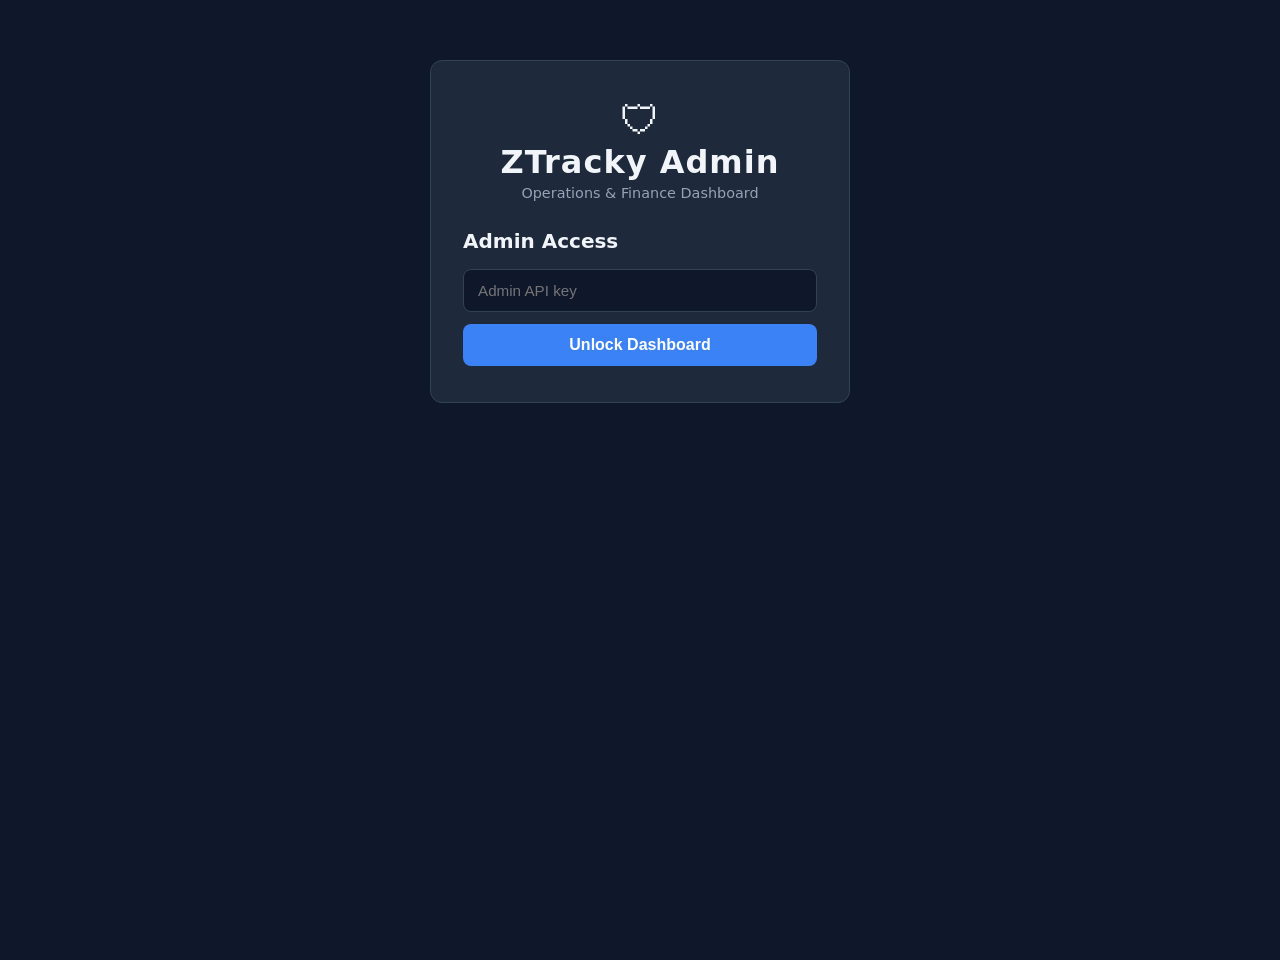
<file: frontend/admin.html>
<!DOCTYPE html>
<html lang="en">
<head>
  <meta charset="UTF-8"/>
  <meta name="viewport" content="width=device-width,initial-scale=1.0"/>
  <title>ZTracky Admin</title>
  <link rel="stylesheet" href="style.css"/>
  <link rel="stylesheet" href="admin.css"/>
</head>
<body>
  <!-- Admin Login -->
  <div id="admin-login" class="card">
    <div class="app-header">
      <span class="logo">🛡</span>
      <h1>ZTracky Admin</h1>
      <p class="tagline">Operations &amp; Finance Dashboard</p>
    </div>
    <h2>Admin Access</h2>
    <input id="admin-key-input" type="password" placeholder="Admin API key"/>
    <button onclick="adminLogin()">Unlock Dashboard</button>
    <div id="admin-login-error" class="error" style="display:none"></div>
  </div>

  <!-- Admin Dashboard -->
  <div id="admin-dashboard" style="display:none">
    <nav class="admin-nav">
      <span class="logo">🛡 ZTracky Admin</span>
      <div class="nav-buttons">
        <button class="tab-btn active" onclick="adminTab('overview')">📊 Overview</button>
        <button class="tab-btn" onclick="adminTab('users')">👥 Users</button>
        <button class="tab-btn" onclick="adminTab('reports')">🐛 Reports</button>
        <button class="tab-btn" onclick="adminTab('wallet')">💎 Wallet</button>
        <button class="tab-btn" onclick="adminTab('bank')">🏦 Bank</button>
        <button class="btn-danger" onclick="adminLogout()">Sign Out</button>
      </div>
    </nav>

    <!-- ── Overview ── -->
    <div id="atab-overview" class="admin-panel">
      <div class="stat-grid">
        <div class="stat-card"><div class="stat-icon">👥</div><div class="stat-val" id="s-total">–</div><div class="stat-label">Total Users</div></div>
        <div class="stat-card online"><div class="stat-icon">🟢</div><div class="stat-val" id="s-online">–</div><div class="stat-label">Online Now</div></div>
        <div class="stat-card premium"><div class="stat-icon">⭐</div><div class="stat-val" id="s-premium">–</div><div class="stat-label">Premium</div></div>
        <div class="stat-card revenue"><div class="stat-icon">💰</div><div class="stat-val" id="s-revenue">–</div><div class="stat-label">Revenue (USD)</div></div>
      </div>
      <div class="stat-grid" style="margin-top:16px">
        <div class="stat-card"><div class="stat-icon">🐛</div><div class="stat-val" id="s-bugs">–</div><div class="stat-label">Bug Reports</div></div>
        <div class="stat-card"><div class="stat-icon">✨</div><div class="stat-val" id="s-features">–</div><div class="stat-label">Feature Requests</div></div>
        <div class="stat-card"><div class="stat-icon">📬</div><div class="stat-val" id="s-open-reports">–</div><div class="stat-label">Open Reports</div></div>
      </div>
      <button class="btn-refresh" onclick="loadStats()">↺ Refresh Stats</button>
    </div>

    <!-- ── Users ── -->
    <div id="atab-users" class="admin-panel" style="display:none">
      <div class="admin-section-header">
        <h2>Registered Users</h2>
        <button class="btn-refresh" onclick="loadUsers()">↺ Refresh</button>
      </div>
      <div id="users-table-wrap">
        <table class="admin-table">
          <thead><tr><th>ID</th><th>Username</th><th>Email</th><th>Phone</th><th>Premium</th><th>Joined</th><th>Action</th></tr></thead>
          <tbody id="users-tbody"></tbody>
        </table>
      </div>
    </div>

    <!-- ── Bug Reports ── -->
    <div id="atab-reports" class="admin-panel" style="display:none">
      <div class="admin-section-header">
        <h2>Bug Reports & Feature Requests</h2>
        <div style="display:flex;gap:10px;align-items:center">
          <select id="reports-filter" onchange="loadBugReports()" style="padding:6px 12px;background:var(--surface);border:1px solid var(--border);border-radius:6px;color:var(--text)">
            <option value="">All</option>
            <option value="open">Open</option>
            <option value="in_progress">In Progress</option>
            <option value="resolved">Resolved</option>
            <option value="closed">Closed</option>
          </select>
          <button class="btn-refresh" onclick="loadBugReports()">↺ Refresh</button>
        </div>
      </div>
      <div id="reports-table-wrap">
        <table class="admin-table">
          <thead><tr><th>ID</th><th>Type</th><th>Title</th><th>User</th><th>Status</th><th>Replies</th><th>Created</th><th>Action</th></tr></thead>
          <tbody id="reports-tbody"></tbody>
        </table>
      </div>
    </div>

    <!-- Bug Report Detail Modal -->
    <div id="admin-report-modal" class="bug-report-modal" style="display:none">
      <div class="bug-report-modal-content" style="max-width:700px">
        <div class="bug-report-modal-header">
          <span id="admin-modal-type" class="badge">Bug</span>
          <h3 id="admin-modal-title">Report Title</h3>
          <button class="rc-close-btn" onclick="closeAdminReportModal()">✕</button>
        </div>
        <div class="bug-report-modal-body">
          <div class="bug-report-desc" id="admin-modal-desc"></div>
          <div class="bug-report-meta">
            <span>From: <strong id="admin-modal-user"></strong></span>
            <span class="badge" id="admin-modal-status">open</span>
            <small id="admin-modal-date"></small>
          </div>
          <div style="margin:12px 0;display:flex;gap:8px;flex-wrap:wrap">
            <button class="rc-btn rc-btn-view" onclick="updateReportStatus('in_progress')">⏳ In Progress</button>
            <button class="rc-btn rc-btn-view" style="background:#22c55e" onclick="updateReportStatus('resolved')">✅ Resolved</button>
            <button class="rc-btn rc-btn-lock" onclick="updateReportStatus('closed')">✕ Close</button>
            <button class="rc-btn rc-btn-view" style="background:#8b5cf6" onclick="grantPremiumToReporter()">⭐ Grant Premium</button>
          </div>
          <hr style="border-color:var(--border);margin:12px 0"/>
          <div style="font-weight:600;margin-bottom:8px">💬 Conversation</div>
          <div id="admin-modal-replies" class="bug-report-replies"></div>
          <div class="chat-input-row" style="margin-top:12px">
            <input id="admin-reply-input" type="text" placeholder="Type admin reply…" onkeydown="if(event.key==='Enter')sendAdminReply()"/>
            <button onclick="sendAdminReply()">Send</button>
          </div>
        </div>
      </div>
    </div>

    <!-- ── Wallet (Crypto) ── -->
    <div id="atab-wallet" class="admin-panel" style="display:none">

      <div class="wallet-connect-bar">
        <span id="wallet-addr">No wallet connected</span>
        <button class="rc-btn rc-btn-view" onclick="connectMetaMask()">🦊 Connect MetaMask</button>
        <select id="wallet-network" onchange="switchNetwork()">
          <option value="0x1">Ethereum Mainnet</option>
          <option value="0x89">Polygon</option>
          <option value="0x38">BNB Chain</option>
          <option value="0xaa36a7" selected>Sepolia Testnet</option>
        </select>
      </div>

      <div class="wallet-balance-card">
        <div>
          <div class="bal-label">Contract Balance</div>
          <div class="bal-val" id="contract-bal">–</div>
        </div>
        <div>
          <div class="bal-label">Wallet Balance</div>
          <div class="bal-val" id="wallet-bal">–</div>
        </div>
      </div>

      <!-- Send ETH -->
      <div class="admin-form-card">
        <h3>💸 Send ETH / Native Token</h3>
        <p class="setting-hint">MetaMask signs the transaction on your device. No private keys stored here.</p>
        <div class="form-row">
          <input id="send-to" type="text" placeholder="Recipient address (0x…)"/>
          <input id="send-amount" type="number" step="0.0001" placeholder="Amount (ETH)"/>
        </div>
        <input id="send-note" type="text" placeholder="Memo / purpose" style="width:100%;margin-top:8px"/>
        <div class="biometric-bar">
          <button class="btn-biometric" id="btn-biometric-eth" onclick="startBiometricAuth('eth')">
            👁 Authenticate with Fingerprint / Face ID
          </button>
          <span class="biometric-status" id="bio-status-eth">Not authenticated</span>
        </div>
        <button class="btn-send" id="btn-send-eth" onclick="sendETH()" disabled>Send ETH via MetaMask</button>
      </div>

      <!-- Send ERC-20 -->
      <div class="admin-form-card">
        <h3>🪙 Send ERC-20 Token</h3>
        <div class="form-row">
          <input id="erc20-token" type="text" placeholder="Token contract (0x…)"/>
          <input id="erc20-to"    type="text" placeholder="Recipient address (0x…)"/>
          <input id="erc20-amount" type="number" step="1" placeholder="Amount (units)"/>
        </div>
        <div class="biometric-bar">
          <button class="btn-biometric" id="btn-biometric-erc20" onclick="startBiometricAuth('erc20')">
            👁 Authenticate with Fingerprint / Face ID
          </button>
          <span class="biometric-status" id="bio-status-erc20">Not authenticated</span>
        </div>
        <button class="btn-send" id="btn-send-erc20" onclick="sendERC20()" disabled>Send ERC-20 via MetaMask</button>
      </div>

      <!-- Setup fingerprint (first time) -->
      <div class="admin-form-card">
        <h3>🔐 Fingerprint / Biometric Setup</h3>
        <p class="setting-hint">Register your device's fingerprint or Face ID to authorise wallet transfers. Only needs to be done once per device.</p>
        <button class="btn-save" onclick="registerBiometric()">Register Biometric</button>
        <div id="biometric-reg-msg" class="message" style="display:none"></div>
      </div>

      <!-- Tx history -->
      <div class="admin-form-card">
        <h3>📋 Transfer History</h3>
        <button class="btn-refresh" onclick="loadWalletHistory()">↺ Load</button>
        <div id="tx-history"></div>
      </div>
    </div>

    <!-- ── Bank (Stripe Connect) ── -->
    <div id="atab-bank" class="admin-panel" style="display:none">

      <div class="bank-status-card" id="bank-status-card">
        <div class="bank-status-icon" id="bank-status-icon">🏦</div>
        <div>
          <strong id="bank-status-label">Bank account not linked</strong>
          <small id="bank-status-detail">Connect via Stripe to receive bank payouts</small>
        </div>
        <button class="rc-btn rc-btn-view" onclick="connectBank()">Link Bank Account</button>
      </div>

      <div class="admin-form-card">
        <h3>💳 Send Payout to Bank</h3>
        <p class="setting-hint">Transfer collected Stripe revenue directly to your linked bank account. Requires biometric authentication.</p>
        <div class="form-row">
          <input id="payout-amount" type="number" step="1" placeholder="Amount (USD cents, e.g. 5000 = $50)"/>
          <input id="payout-dest"   type="text"   placeholder="Stripe Connect Account ID (acct_…)"/>
        </div>
        <div class="biometric-bar">
          <button class="btn-biometric" id="btn-biometric-bank" onclick="startBiometricAuth('bank')">
            👁 Authenticate with Fingerprint / Face ID
          </button>
          <span class="biometric-status" id="bio-status-bank">Not authenticated</span>
        </div>
        <button class="btn-send" id="btn-send-payout" onclick="sendPayout()" disabled>Send Bank Payout</button>
      </div>

    </div>
  </div>

  <script src="admin.js"></script>
</body>
</html>
</file>
<file: frontend/style.css>
/* ── Reset & Base ── */
*, *::before, *::after { box-sizing: border-box; margin: 0; padding: 0; }

:root {
  --bg: #0f172a;
  --surface: #1e293b;
  --surface2: #273447;
  --accent: #3b82f6;
  --accent-dark: #2563eb;
  --danger: #ef4444;
  --success: #22c55e;
  --warning: #f59e0b;
  --text: #f1f5f9;
  --text-muted: #94a3b8;
  --border: #334155;
  --radius: 12px;
}

body { font-family: 'Segoe UI', system-ui, sans-serif; background: var(--bg); color: var(--text); min-height: 100dvh; }

/* ── Auth Card ── */
.card { max-width: 420px; margin: 60px auto; background: var(--surface); border: 1px solid var(--border); border-radius: var(--radius); padding: 36px 32px; }
.app-header { text-align: center; margin-bottom: 28px; }
.app-header .logo { font-size: 2.5rem; }
.app-header h1 { font-size: 2rem; font-weight: 700; letter-spacing: 1px; }
.app-header .tagline { color: var(--text-muted); font-size: 0.9rem; margin-top: 4px; }
.card h2 { margin-bottom: 16px; font-size: 1.25rem; }
.card input { display: block; width: 100%; padding: 12px 14px; margin-bottom: 12px; background: var(--bg); border: 1px solid var(--border); border-radius: 8px; color: var(--text); font-size: 0.95rem; }
.card input:focus { outline: none; border-color: var(--accent); }
.card button { width: 100%; padding: 12px; background: var(--accent); color: #fff; font-size: 1rem; font-weight: 600; border: none; border-radius: 8px; cursor: pointer; transition: background .2s; }
.card button:hover { background: var(--accent-dark); }
.switch-link { text-align: center; margin-top: 14px; color: var(--text-muted); font-size: 0.9rem; }
.switch-link a { color: var(--accent); text-decoration: none; }
.error { color: #fca5a5; background: #450a0a; border: 1px solid #991b1b; border-radius: 8px; padding: 10px 14px; margin-top: 12px; font-size: 0.9rem; }
.message { padding: 10px 14px; border-radius: 8px; margin-top: 10px; font-size: 0.9rem; }
.message.success { color: #bbf7d0; background: #052e16; border: 1px solid #166534; }
.message.error   { color: #fca5a5; background: #450a0a; border: 1px solid #991b1b; }

/* ── Navigation ── */
nav { display: flex; align-items: center; gap: 10px; padding: 10px 16px; background: var(--surface); border-bottom: 1px solid var(--border); flex-wrap: wrap; }
nav .logo { font-size: 1.1rem; font-weight: 700; flex: 1; }
#nav-user { color: var(--text-muted); font-size: 0.85rem; }
.nav-buttons { display: flex; gap: 6px; flex-wrap: wrap; }
.tab-btn { padding: 7px 12px; background: transparent; border: 1px solid var(--border); border-radius: 8px; color: var(--text-muted); cursor: pointer; font-size: 0.85rem; transition: all .2s; }
.tab-btn.active, .tab-btn:hover { background: var(--accent); border-color: var(--accent); color: #fff; }
.btn-danger { padding: 7px 12px; background: var(--danger); border: none; border-radius: 8px; color: #fff; cursor: pointer; font-size: 0.85rem; }
.btn-danger:hover { opacity: .85; }

/* ── Map ── */
#tab-map { position: relative; height: calc(100dvh - 56px); display: flex; flex-direction: column; }
#map { flex: 1; }
.status-bar { display: flex; justify-content: space-between; align-items: center; padding: 8px 16px; background: var(--surface); border-top: 1px solid var(--border); font-size: 0.85rem; color: var(--text-muted); }
.ws-indicator { font-weight: 600; }
.ws-indicator.connected { color: var(--success); }
.ws-indicator.disconnected { color: var(--danger); }

/* ── Panel ── */
.panel { max-width: 700px; margin: 0 auto; padding: 24px 20px; }
.panel h2 { font-size: .8rem; margin: 24px 0 10px; color: var(--text-muted); text-transform: uppercase; letter-spacing: .5px; }
.panel h2:first-child { margin-top: 0; }
.input-row { display: flex; gap: 10px; }
.input-row input { flex: 1; padding: 10px 12px; background: var(--surface); border: 1px solid var(--border); border-radius: 8px; color: var(--text); font-size: .95rem; }
.input-row input:focus { outline: none; border-color: var(--accent); }
.input-row button { padding: 10px 18px; background: var(--accent); border: none; border-radius: 8px; color: #fff; cursor: pointer; font-weight: 600; white-space: nowrap; }
.input-row button:hover { background: var(--accent-dark); }

/* ── Cards (requests / friends) ── */
.req-card, .friend-card { display: flex; align-items: center; justify-content: space-between; background: var(--surface2); border: 1px solid var(--border); border-radius: 10px; padding: 12px 16px; margin-bottom: 10px; gap: 12px; }
.req-card .info, .friend-card .info { flex: 1; }
.req-card .info strong, .friend-card .info strong { display: block; }
.req-card .info small { color: var(--text-muted); font-size: .8rem; }
.req-card .actions { display: flex; gap: 8px; }
.btn-accept { padding: 6px 14px; background: var(--success); border: none; border-radius: 6px; color: #fff; cursor: pointer; font-size: .85rem; }
.btn-reject { padding: 6px 14px; background: var(--danger);  border: none; border-radius: 6px; color: #fff; cursor: pointer; font-size: .85rem; }
.btn-locate { padding: 6px 14px; background: var(--accent);  border: none; border-radius: 6px; color: #fff; cursor: pointer; font-size: .85rem; }
.badge { padding: 3px 8px; border-radius: 12px; font-size: .75rem; font-weight: 600; }
.badge-pending  { background: #78350f; color: #fde68a; }
.badge-accepted { background: #052e16; color: #bbf7d0; }
.badge-rejected { background: #450a0a; color: #fca5a5; }
.empty { color: var(--text-muted); font-size: .9rem; padding: 8px 0; }

/* ── Online dot ── */
.online-dot { display: inline-block; width: 10px; height: 10px; border-radius: 50%; flex-shrink: 0; }
.online-dot.online  { background: var(--success); box-shadow: 0 0 6px var(--success); }
.online-dot.offline { background: var(--text-muted); }

/* ── Section title ── */
.section-title { font-size: .75rem; font-weight: 700; text-transform: uppercase; letter-spacing: .8px; color: var(--text-muted); margin: 20px 0 10px; }

/* ── Remote Control page ── */
.rc-status-bar { display: flex; align-items: center; gap: 10px; padding: 10px 14px; background: var(--surface2); border: 1px solid var(--border); border-radius: 10px; margin-bottom: 20px; font-size: .9rem; }
.rc-status-bar .online-dot { width: 12px; height: 12px; }
.rc-refresh-btn { margin-left: auto; padding: 5px 12px; background: transparent; border: 1px solid var(--border); border-radius: 6px; color: var(--text-muted); cursor: pointer; font-size: .8rem; }
.rc-refresh-btn:hover { border-color: var(--accent); color: var(--accent); }

/* Permissions grid */
.perms-grid { display: flex; flex-direction: column; gap: 10px; }
.perm-card { display: flex; align-items: center; justify-content: space-between; background: var(--surface2); border: 1px solid var(--border); border-radius: 10px; padding: 14px 16px; gap: 12px; }
.perm-info { display: flex; align-items: center; gap: 12px; flex: 1; }
.perm-icon { font-size: 1.4rem; flex-shrink: 0; }
.perm-info div { display: flex; flex-direction: column; }
.perm-info strong { font-size: .95rem; }
.perm-info small { color: var(--text-muted); font-size: .8rem; margin-top: 2px; }

/* Toggle switch */
.toggle { position: relative; display: inline-block; width: 44px; height: 24px; flex-shrink: 0; }
.toggle input { opacity: 0; width: 0; height: 0; position: absolute; }
.toggle-track { position: absolute; inset: 0; background: var(--border); border-radius: 24px; cursor: pointer; transition: background .2s; }
.toggle-track::before { content: ''; position: absolute; left: 3px; top: 3px; width: 18px; height: 18px; background: #fff; border-radius: 50%; transition: transform .2s; }
.toggle input:checked + .toggle-track { background: var(--accent); }
.toggle input:checked + .toggle-track::before { transform: translateX(20px); }

/* Control cards */
.control-card { display: flex; align-items: center; justify-content: space-between; background: var(--surface2); border: 1px solid var(--border); border-radius: 10px; padding: 12px 16px; margin-bottom: 10px; gap: 12px; flex-wrap: wrap; }
.control-info { display: flex; align-items: center; gap: 10px; flex: 1; }
.control-info div { display: flex; flex-direction: column; }
.control-info strong { font-size: .95rem; }
.control-info small { color: var(--text-muted); font-size: .8rem; }
.control-actions { display: flex; gap: 8px; flex-wrap: wrap; }
.control-actions.disabled .rc-btn { opacity: .4; pointer-events: none; cursor: not-allowed; }
.rc-btn { padding: 6px 12px; border: none; border-radius: 6px; cursor: pointer; font-size: .82rem; font-weight: 600; color: #fff; white-space: nowrap; }
.rc-btn-view    { background: var(--accent); }
.rc-btn-lock    { background: var(--warning); }
.rc-btn-stealth { background: #6b21a8; }
.rc-btn:hover { filter: brightness(1.1); }

/* Inline screen viewer */
.screen-viewer-header { display: flex; justify-content: space-between; align-items: center; padding: 8px 12px; background: var(--surface2); border: 1px solid var(--border); border-radius: 10px 10px 0 0; margin-top: 20px; }
.rc-close-btn { padding: 4px 12px; background: var(--danger); border: none; border-radius: 6px; color: #fff; cursor: pointer; font-size: .85rem; }
.screen-video { width: 100%; max-height: 60dvh; background: #000; border: 1px solid var(--border); border-top: none; border-radius: 0 0 10px 10px; display: block; object-fit: contain; }

/* ── Settings (Battery) page ── */
.impact-card { display: flex; align-items: center; gap: 14px; padding: 16px; background: var(--surface2); border: 1px solid var(--border); border-radius: 10px; margin-bottom: 24px; }
.impact-icon { font-size: 2rem; flex-shrink: 0; }
.impact-body { flex: 1; display: flex; flex-direction: column; gap: 4px; }
.impact-body strong { font-size: 1rem; }
.impact-body span { font-size: .82rem; color: var(--text-muted); }
.impact-badge { font-size: 1.1rem; letter-spacing: 2px; color: var(--accent); flex-shrink: 0; }

.setting-group { margin-bottom: 28px; }
.setting-header { display: flex; justify-content: space-between; align-items: center; margin-bottom: 6px; }
.setting-header label { font-weight: 600; font-size: .95rem; }
.setting-value { font-weight: 700; color: var(--accent); font-size: .95rem; }
.setting-hint { color: var(--text-muted); font-size: .83rem; margin-bottom: 12px; line-height: 1.5; }

/* Slider */
.slider { -webkit-appearance: none; appearance: none; width: 100%; height: 6px; background: var(--border); border-radius: 3px; outline: none; cursor: pointer; }
.slider::-webkit-slider-thumb { -webkit-appearance: none; appearance: none; width: 20px; height: 20px; border-radius: 50%; background: var(--accent); cursor: pointer; box-shadow: 0 0 4px rgba(59,130,246,.5); }
.slider::-moz-range-thumb { width: 20px; height: 20px; border-radius: 50%; background: var(--accent); cursor: pointer; border: none; }
.slider-labels { display: flex; justify-content: space-between; margin-top: 6px; }
.slider-labels span { font-size: .72rem; color: var(--text-muted); }

/* Radio pills */
.radio-pills { display: flex; gap: 10px; flex-wrap: wrap; }
.pill { display: flex; align-items: center; cursor: pointer; }
.pill input { display: none; }
.pill span { padding: 8px 16px; border: 1px solid var(--border); border-radius: 20px; font-size: .9rem; transition: all .2s; }
.pill input:checked + span { background: var(--accent); border-color: var(--accent); color: #fff; }
.pill:hover span { border-color: var(--accent); color: var(--accent); }

.btn-save { padding: 12px 28px; background: var(--success); border: none; border-radius: 8px; color: #fff; font-size: 1rem; font-weight: 600; cursor: pointer; margin-top: 8px; }
.btn-save:hover { filter: brightness(1.1); }

/* ── Stealth overlay (fake power-off screen) ── */
#stealth-overlay {
  position: fixed; inset: 0; z-index: 9999;
  background: #000;
  display: flex; flex-direction: column;
  align-items: center; justify-content: center;
  color: #fff;
  user-select: none;
}
.stealth-content { text-align: center; pointer-events: none; }
#stealth-time { font-size: clamp(3.5rem, 18vw, 7rem); font-weight: 200; letter-spacing: -2px; line-height: 1; }
#stealth-date { font-size: clamp(1rem, 4vw, 1.4rem); color: rgba(255,255,255,.7); margin-top: 8px; }
.stealth-battery { margin-top: 20px; font-size: 1rem; color: rgba(255,255,255,.6); }
/* Invisible tap zone — bottom-right corner, 80×80 px */
#stealth-exit-zone { position: absolute; bottom: 0; right: 0; width: 80px; height: 80px; cursor: pointer; }

/* ── Remote lock overlay ── */
#lock-overlay {
  position: fixed; inset: 0; z-index: 9998;
  background: rgba(15,23,42,.97);
  display: flex; align-items: center; justify-content: center;
}
.lock-content { text-align: center; }
.lock-icon { font-size: 4rem; margin-bottom: 16px; }
.lock-msg { font-size: 1.6rem; font-weight: 700; }
.lock-sub { color: var(--text-muted); margin-top: 8px; }
.lock-tap-hint { margin-top: 24px; font-size: .85rem; color: var(--text-muted); }
#lock-exit-zone { position: absolute; bottom: 0; right: 0; width: 80px; height: 80px; cursor: pointer; }

/* ── Responsive ── */
@media (max-width: 480px) {
  .card { margin: 20px 16px; padding: 24px 20px; }
  nav { padding: 8px 12px; }
  .panel { padding: 16px 14px; }
  .impact-card { flex-wrap: wrap; }
  .control-actions { width: 100%; justify-content: flex-end; }
}

/* ── Premium tab additions ── */
.prem-badge { font-size:1.2rem; flex-shrink:0; }
.admin-form-card { background:var(--surface2); border:1px solid var(--border); border-radius:10px; padding:20px; margin-bottom:14px; }
.admin-form-card h3 { font-size:1rem; margin-bottom:10px; }
.form-row { display:flex; gap:10px; flex-wrap:wrap; }
.form-row input, .form-row select { flex:1; min-width:140px; padding:9px 12px; background:var(--bg); border:1px solid var(--border); border-radius:8px; color:var(--text); font-size:.9rem; }
.form-row input:focus, .form-row select:focus { outline:none; border-color:var(--accent); }

/* ── Geofence panel ── */
.geofence-toggle-btn {
  position: absolute; top: 70px; right: 10px; z-index: 900;
  background: var(--surface); border: 1px solid var(--border); border-radius: 8px;
  padding: 8px 10px; font-size: 1.2rem; cursor: pointer; box-shadow: 0 2px 6px rgba(0,0,0,.4);
}
.geofence-panel {
  position: absolute; top: 110px; right: 10px; z-index: 950; width: min(340px, 90vw);
  background: var(--surface); border: 1px solid var(--border); border-radius: 12px;
  padding: 16px; box-shadow: 0 4px 16px rgba(0,0,0,.5); max-height: 70vh; overflow-y: auto;
}

/* ── Nearby badge ── */
.nearby-badge {
  background: #22c55e22; border: 1px solid #22c55e55; color: #22c55e;
  padding: 2px 10px; border-radius: 20px; font-size: .8rem; cursor: pointer;
}

/* ── Chat ── */
.chat-messages {
  height: 300px; overflow-y: auto; padding: 10px; border: 1px solid var(--border);
  border-radius: 8px; background: var(--bg); margin-bottom: 10px; display: flex;
  flex-direction: column; gap: 6px;
}
.chat-msg { display: flex; flex-direction: column; max-width: 75%; }
.chat-msg-me  { align-self: flex-end; align-items: flex-end; }
.chat-msg-them{ align-self: flex-start; align-items: flex-start; }
.chat-bubble {
  padding: 8px 12px; border-radius: 16px; font-size: .9rem; word-break: break-word;
}
.chat-msg-me   .chat-bubble { background: var(--accent); color: #fff; border-bottom-right-radius: 4px; }
.chat-msg-them .chat-bubble { background: var(--surface2); border-bottom-left-radius: 4px; }
.chat-time { font-size: .7rem; color: var(--text-muted); margin-top: 2px; }
.chat-input-row { display: flex; gap: 8px; }
.chat-input-row input { flex: 1; padding: 9px 12px; background: var(--surface); border: 1px solid var(--border); border-radius: 8px; color: var(--text); font-size: .9rem; }
.chat-input-row input:focus { outline: none; border-color: var(--accent); }

/* ── Call Track / Navigation ── */
.nav-steps-list {
  display: flex; flex-direction: column; gap: 4px;
  max-height: 320px; overflow-y: auto; padding: 4px;
}
.nav-step {
  display: flex; align-items: flex-start; gap: 8px;
  padding: 6px 8px; background: var(--surface2,var(--surface)); border-radius: 6px;
}
.nav-step-num {
  background: var(--accent); color: #fff; border-radius: 50%;
  min-width: 22px; height: 22px; display: flex; align-items: center;
  justify-content: center; font-size: .75rem; font-weight: 700; flex-shrink: 0;
}
.nav-step-instr { flex: 1; font-size: .88rem; }
.nav-step-dist  { font-size: .78rem; color: var(--text-muted); white-space: nowrap; }

/* Navigation panel overlay (on map) */
.nav-panel {
  position: absolute; bottom: 50px; left: 10px; z-index: 950;
  width: min(340px, 90vw); background: var(--surface);
  border: 1px solid var(--border); border-radius: 12px;
  padding: 14px; box-shadow: 0 4px 16px rgba(0,0,0,.5);
  max-height: 55vh; overflow-y: auto;
}

/* ── Bug Report Modal ── */
.bug-report-modal {
  position: fixed; top: 0; left: 0; right: 0; bottom: 0;
  background: rgba(0,0,0,.8); z-index: 1100;
  display: flex; align-items: center; justify-content: center;
  padding: 20px;
}
.bug-report-modal-content {
  background: var(--surface); border-radius: 16px; max-width: 600px;
  width: 100%; max-height: 90vh; display: flex; flex-direction: column;
  box-shadow: 0 8px 32px rgba(0,0,0,.5);
}
.bug-report-modal-header {
  display: flex; align-items: center; gap: 12px; padding: 18px 20px;
  border-bottom: 1px solid var(--border); flex-wrap: wrap;
}
.bug-report-modal-header h3 { flex: 1; margin: 0; font-size: 1.1rem; }
.bug-report-modal-body {
  padding: 16px 20px; overflow-y: auto; flex: 1;
}
.bug-report-desc {
  padding: 12px; background: var(--bg); border-radius: 8px;
  font-size: .9rem; margin-bottom: 10px; white-space: pre-wrap;
}
.bug-report-meta { display: flex; gap: 10px; align-items: center; flex-wrap: wrap; }
.bug-report-replies {
  display: flex; flex-direction: column; gap: 10px;
  max-height: 300px; overflow-y: auto; padding: 6px 0;
}
.bug-reply {
  padding: 10px 14px; border-radius: 10px; font-size: .9rem;
}
.bug-reply.admin-reply {
  background: rgba(34,197,94,.1); border-left: 3px solid #22c55e;
  align-self: flex-start; max-width: 90%;
}
.bug-reply.user-reply {
  background: var(--surface2,#1e1e2e); border-left: 3px solid var(--accent);
  align-self: flex-end; max-width: 90%;
}
.bug-reply-header {
  display: flex; justify-content: space-between; gap: 10px;
  margin-bottom: 6px; font-size: .8rem;
}
.bug-reply-content { white-space: pre-wrap; word-break: break-word; }

/* ── Refresh button inline ── */
.btn-refresh {
  background: var(--surface); border: 1px solid var(--border);
  border-radius: 6px; padding: 6px 12px; color: var(--text);
  font-size: .85rem; cursor: pointer;
}
.btn-refresh:hover { background: var(--surface2,var(--border)); }

/* ── API Keys ── */
.perms-checkboxes {
  display: flex; flex-wrap: wrap; gap: 8px;
}
.perm-check {
  display: flex; align-items: center; gap: 6px; font-size: .85rem;
  padding: 6px 10px; background: var(--surface); border: 1px solid var(--border);
  border-radius: 8px; cursor: pointer; user-select: none;
}
.perm-check input[type="checkbox"] { accent-color: var(--accent); cursor: pointer; }
.perm-check:has(input:checked) { border-color: var(--accent); background: rgba(59,130,246,.08); }

.api-key-reveal {
  background: rgba(245,158,11,.08); border: 1px solid rgba(245,158,11,.3);
  border-radius: 10px; padding: 14px;
}
.api-key-display {
  display: flex; align-items: center; gap: 10px; margin-top: 8px;
  padding: 10px; background: var(--bg); border-radius: 6px;
  border: 1px solid var(--border); overflow-x: auto;
}
.api-key-display code {
  flex: 1; font-family: monospace; font-size: .85rem;
  word-break: break-all; color: #22c55e;
}
.api-key-display button {
  background: var(--surface); border: 1px solid var(--border);
  border-radius: 6px; padding: 6px 10px; cursor: pointer; color: var(--text);
}
.api-key-display button:hover { background: var(--accent); color: #fff; }
</file>
<file: frontend/admin.css>
/* ── Admin-specific styles ── */
.admin-nav { display:flex; align-items:center; gap:10px; padding:10px 16px; background:var(--surface); border-bottom:1px solid var(--border); flex-wrap:wrap; }
.admin-nav .logo { font-size:1.1rem; font-weight:700; flex:1; }

.admin-panel { max-width:1100px; margin:0 auto; padding:28px 20px; }

.admin-section-header { display:flex; justify-content:space-between; align-items:center; margin-bottom:16px; }
.admin-section-header h2 { font-size:1rem; color:var(--text-muted); text-transform:uppercase; letter-spacing:.5px; }

/* Stats grid */
.stat-grid { display:grid; grid-template-columns:repeat(auto-fit,minmax(180px,1fr)); gap:16px; margin-bottom:20px; }
.stat-card { background:var(--surface2); border:1px solid var(--border); border-radius:12px; padding:20px 16px; text-align:center; }
.stat-card.online  { border-color:#22c55e44; }
.stat-card.premium { border-color:#f59e0b44; }
.stat-card.revenue { border-color:#3b82f644; }
.stat-icon { font-size:1.8rem; margin-bottom:8px; }
.stat-val  { font-size:2rem; font-weight:700; }
.stat-label { color:var(--text-muted); font-size:.85rem; margin-top:4px; }

.btn-refresh { padding:7px 14px; background:transparent; border:1px solid var(--border); border-radius:8px; color:var(--text-muted); cursor:pointer; font-size:.85rem; }
.btn-refresh:hover { border-color:var(--accent); color:var(--accent); }

/* User table */
.admin-table { width:100%; border-collapse:collapse; margin-top:12px; font-size:.88rem; }
.admin-table th { background:var(--surface2); padding:10px 12px; text-align:left; color:var(--text-muted); font-size:.75rem; text-transform:uppercase; border-bottom:1px solid var(--border); }
.admin-table td { padding:10px 12px; border-bottom:1px solid var(--border); vertical-align:middle; }
.admin-table tr:hover td { background:var(--surface2); }

/* Wallet */
.wallet-connect-bar { display:flex; align-items:center; gap:12px; flex-wrap:wrap; padding:14px 16px; background:var(--surface2); border:1px solid var(--border); border-radius:10px; margin-bottom:20px; }
.wallet-connect-bar span { flex:1; color:var(--text-muted); font-size:.9rem; }
.wallet-connect-bar select { padding:6px 10px; background:var(--surface); border:1px solid var(--border); border-radius:6px; color:var(--text); font-size:.85rem; cursor:pointer; }

.wallet-balance-card { display:flex; gap:20px; padding:16px 20px; background:var(--surface2); border:1px solid var(--border); border-radius:10px; margin-bottom:20px; }
.bal-label { color:var(--text-muted); font-size:.8rem; margin-bottom:4px; }
.bal-val   { font-size:1.3rem; font-weight:700; color:var(--accent); }

.admin-form-card { background:var(--surface2); border:1px solid var(--border); border-radius:10px; padding:20px; margin-bottom:16px; }
.admin-form-card h3 { font-size:1rem; margin-bottom:10px; }
.form-row { display:flex; gap:10px; flex-wrap:wrap; }
.form-row input { flex:1; min-width:160px; padding:9px 12px; background:var(--bg); border:1px solid var(--border); border-radius:8px; color:var(--text); font-size:.9rem; }
.form-row input:focus { outline:none; border-color:var(--accent); }

.biometric-bar { display:flex; align-items:center; gap:12px; margin:14px 0; flex-wrap:wrap; }
.btn-biometric { padding:9px 18px; background:#6b21a8; border:none; border-radius:8px; color:#fff; font-weight:600; cursor:pointer; font-size:.9rem; }
.btn-biometric:hover { filter:brightness(1.1); }
.biometric-status { font-size:.85rem; color:var(--text-muted); }

.btn-send { padding:10px 24px; background:var(--success); border:none; border-radius:8px; color:#fff; font-weight:600; cursor:pointer; font-size:.95rem; }
.btn-send:disabled { opacity:.4; cursor:not-allowed; }
.btn-send:not(:disabled):hover { filter:brightness(1.1); }

/* Bank */
.bank-status-card { display:flex; align-items:center; gap:16px; padding:16px 20px; background:var(--surface2); border:1px solid var(--border); border-radius:10px; margin-bottom:20px; }
.bank-status-icon { font-size:2rem; flex-shrink:0; }
.bank-status-card div { flex:1; }
.bank-status-card strong { display:block; font-size:1rem; }
.bank-status-card small  { color:var(--text-muted); font-size:.82rem; }

#users-table-wrap { overflow-x:auto; }

@media(max-width:600px){
  .wallet-balance-card{flex-direction:column;}
  .form-row input{min-width:100%;}
}

/* ── Bug Reports Admin ── */
.admin-section-header {
  display: flex; justify-content: space-between; align-items: center;
  margin-bottom: 16px; flex-wrap: wrap; gap: 10px;
}
.admin-section-header h2 { margin: 0; }

.bug-report-modal {
  position: fixed; top: 0; left: 0; right: 0; bottom: 0;
  background: rgba(0,0,0,.8); z-index: 1100;
  display: flex; align-items: center; justify-content: center;
  padding: 20px;
}
.bug-report-modal-content {
  background: var(--surface); border-radius: 16px; max-width: 600px;
  width: 100%; max-height: 90vh; display: flex; flex-direction: column;
  box-shadow: 0 8px 32px rgba(0,0,0,.5);
}
.bug-report-modal-header {
  display: flex; align-items: center; gap: 12px; padding: 18px 20px;
  border-bottom: 1px solid var(--border); flex-wrap: wrap;
}
.bug-report-modal-header h3 { flex: 1; margin: 0; font-size: 1.1rem; }
.bug-report-modal-body {
  padding: 16px 20px; overflow-y: auto; flex: 1;
}
.bug-report-desc {
  padding: 12px; background: rgba(0,0,0,.2); border-radius: 8px;
  font-size: .9rem; margin-bottom: 10px; white-space: pre-wrap;
}
.bug-report-meta { display: flex; gap: 10px; align-items: center; flex-wrap: wrap; }
.bug-report-replies {
  display: flex; flex-direction: column; gap: 10px;
  max-height: 280px; overflow-y: auto; padding: 6px 0;
}
.bug-reply {
  padding: 10px 14px; border-radius: 10px; font-size: .9rem;
}
.bug-reply.admin-reply {
  background: rgba(34,197,94,.12); border-left: 3px solid #22c55e;
  align-self: flex-start; max-width: 90%;
}
.bug-reply.user-reply {
  background: rgba(59,130,246,.12); border-left: 3px solid var(--accent);
  align-self: flex-end; max-width: 90%;
}
.bug-reply-header {
  display: flex; justify-content: space-between; gap: 10px;
  margin-bottom: 6px; font-size: .8rem;
}
.bug-reply-content { white-space: pre-wrap; word-break: break-word; }

.rc-close-btn {
  background: var(--surface); border: 1px solid var(--border);
  border-radius: 6px; padding: 4px 10px; color: var(--text);
  cursor: pointer; font-size: .85rem;
}
.rc-close-btn:hover { background: rgba(239,68,68,.2); border-color: #ef4444; }

.chat-input-row { display: flex; gap: 8px; }
.chat-input-row input { flex: 1; padding: 9px 12px; background: var(--bg); border: 1px solid var(--border); border-radius: 8px; color: var(--text); font-size: .9rem; }
.chat-input-row input:focus { outline: none; border-color: var(--accent); }
.chat-input-row button {
  background: var(--accent); color: #fff; border: none; border-radius: 8px;
  padding: 9px 16px; cursor: pointer; font-weight: 500;
}
.chat-input-row button:hover { filter: brightness(1.1); }
</file>
